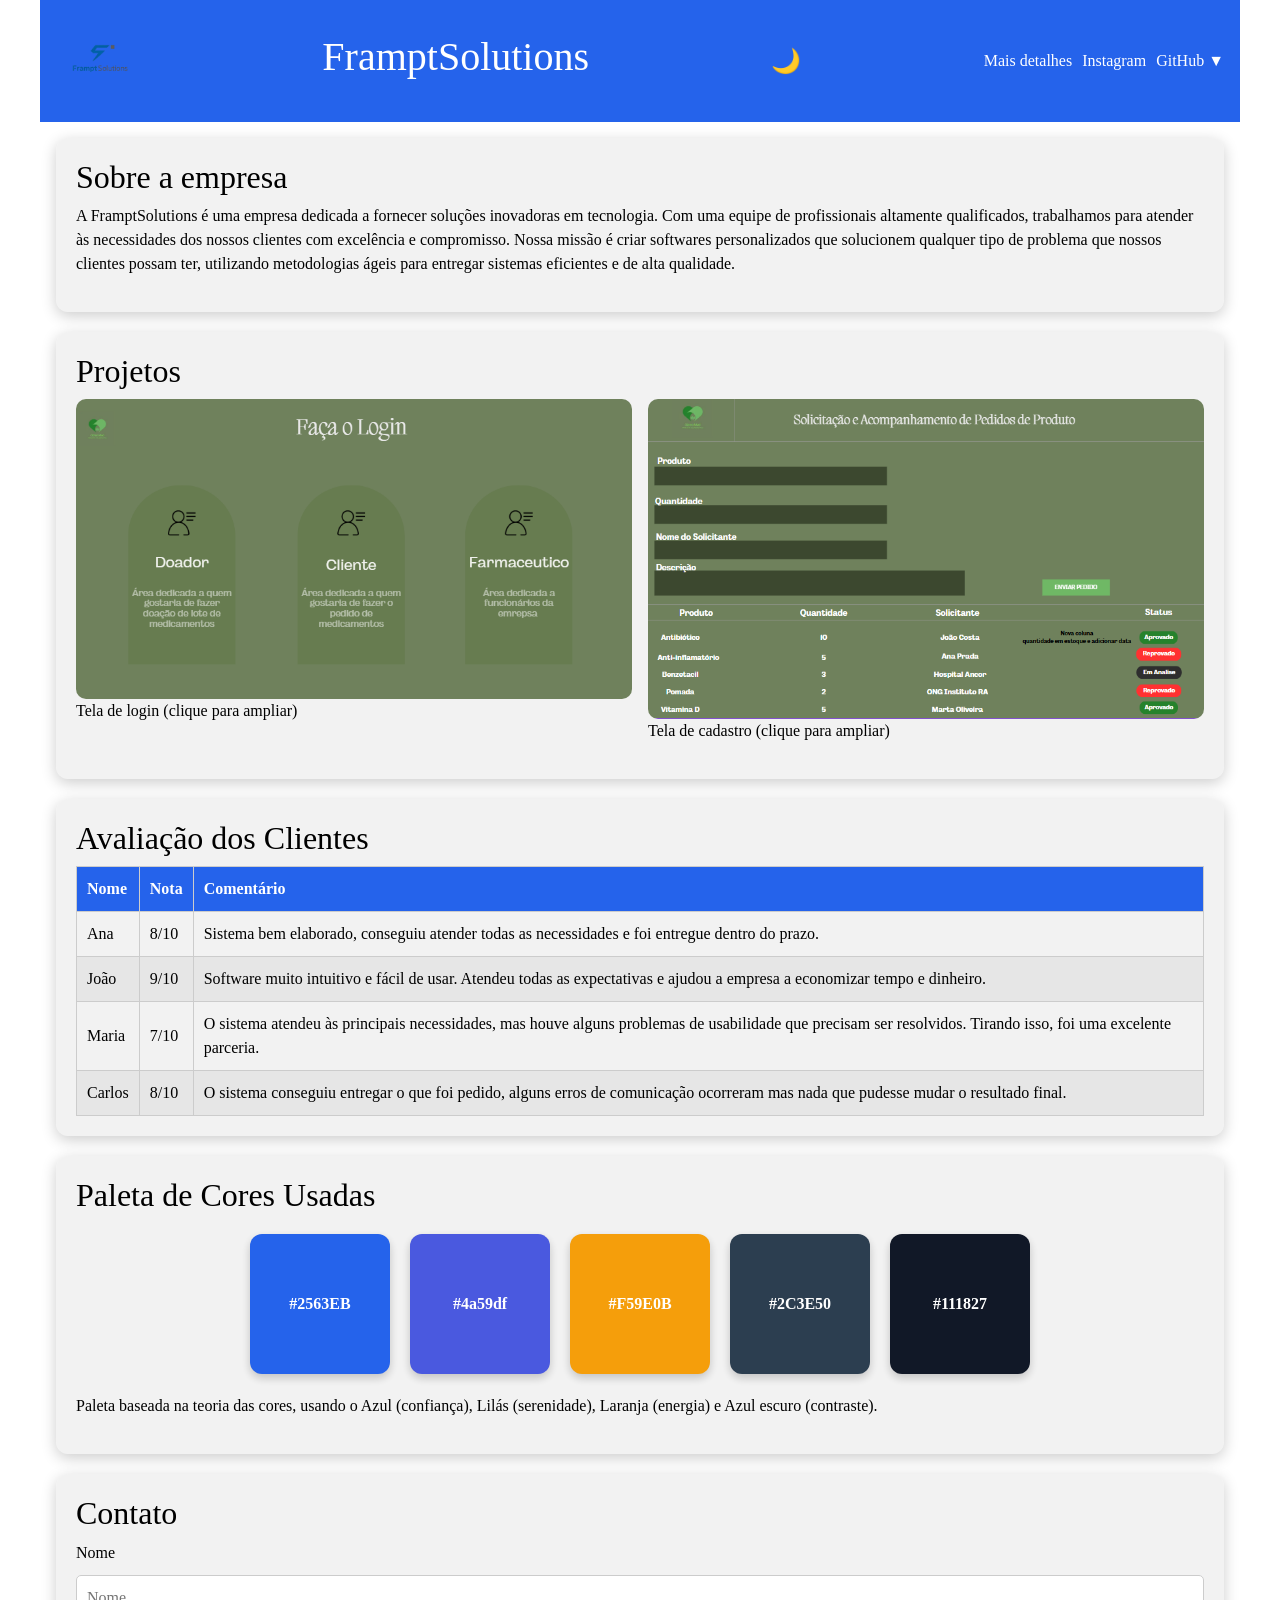
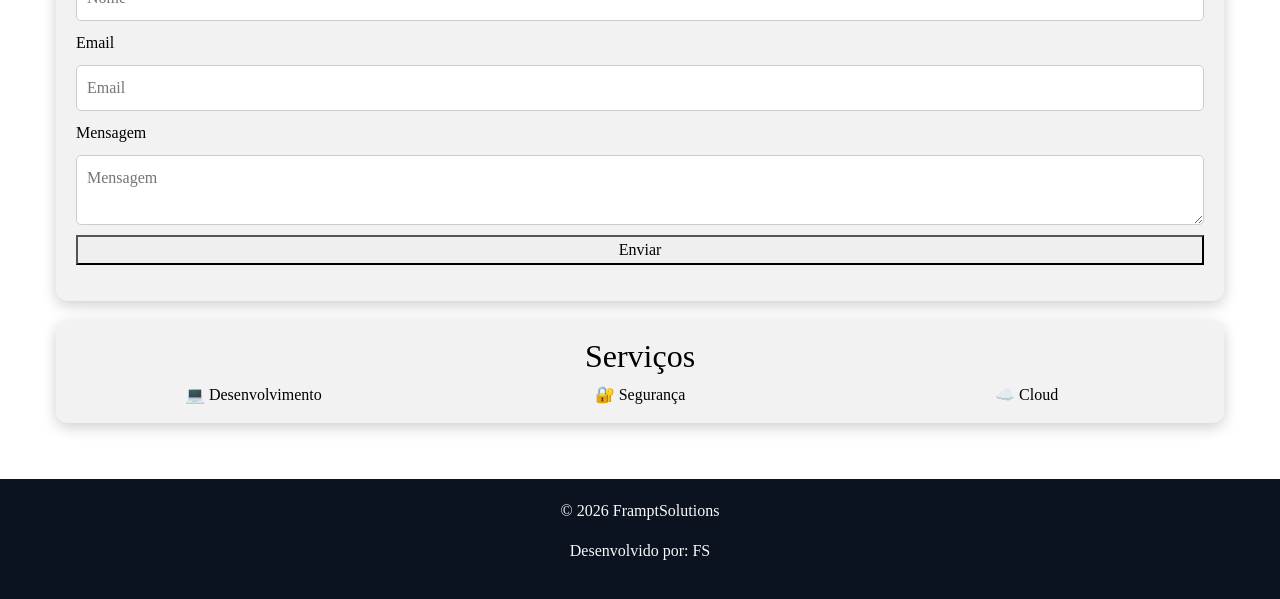
<file: index.html>
<!DOCTYPE html>
<html lang="pt-br">

<head>
    <meta charset="UTF-8">
    <meta name="viewport" content="width=device-width, initial-scale=1.0">
    <title>FramptSolutions</title>

    <link href="https://cdn.jsdelivr.net/npm/bootstrap@5.3.3/dist/css/bootstrap.min.css" rel="stylesheet">
    <link rel="stylesheet" href="css/style.css">
</head>

<body>

    <header class="container">

        <img src="imagem/logo.png" alt="Logo da empresa" class="logo">

        <h1>FramptSolutions</h1>

        <button id="temaBtn" aria-label="Alternar tema">🌙</button>

        <nav>
            <ul class="menu">

                <li>
                    <a href="pagina2.html">Mais detalhes</a>
                </li>

                <li>
                    <a href="https://www.instagram.com/framptsolutions" target="_blank">Instagram</a>
                </li>

                <li class="dropdown">
                    <a href="#" id="btnMenu">GitHub ▼</a>

                    <ul class="submenu" id="submenu">
                        <li><a href="https://github.com/Romeofer" target="_blank">Romeo</a></li>
                        <li><a href="https://github.com/ZiroHeitor" target="_blank">Heitor</a></li>
                        <li><a href="https://github.com/luizetneves" target="_blank">Luiz</a></li>
                        <li><a href="https://github.com/GabrielCairo" target="_blank">Gabriel</a></li>
                    </ul>
                </li>

            </ul>
        </nav>

    </header>

    <main class="container">

        <section>
            <h2>Sobre a empresa</h2>

            <p>
                A FramptSolutions é uma empresa dedicada a fornecer soluções inovadoras em tecnologia. Com uma equipe de
                profissionais altamente qualificados, trabalhamos para atender às necessidades dos nossos clientes com
                excelência e compromisso. Nossa missão é criar softwares personalizados que solucionem qualquer tipo de
                problema que nossos clientes possam ter, utilizando metodologias ágeis para entregar sistemas eficientes
                e de alta qualidade.
            </p>
        </section>

        <section>
            <h2>Projetos</h2>

            <div class="galeria">

                <div class="imagem">
                    <img src="imagem/login.png" alt="Login">
                    <p>Tela de login (clique para ampliar)</p>
                </div>

                <div class="imagem">
                    <img src="imagem/cadastro.png" alt="Cadastro">
                    <p>Tela de cadastro (clique para ampliar)</p>
                </div>

            </div>
        </section>

        <section>
            <h2>Avaliação dos Clientes</h2>

            <table>
                <thead>
                    <tr>
                        <th>Nome</th>
                        <th>Nota</th>
                        <th>Comentário</th>
                    </tr>
                </thead>

                <tbody>
                    <tr>
                        <td>Ana</td>
                        <td>8/10</td>
                        <td>Sistema bem elaborado, conseguiu atender todas as necessidades e foi entregue dentro do prazo.</td>
                    </tr>

                    <tr>
                        <td>João</td>
                        <td>9/10</td>
                        <td>Software muito intuitivo e fácil de usar. Atendeu todas as expectativas e ajudou a empresa a economizar tempo e dinheiro.</td>
                    </tr>

                    <tr>
                        <td>Maria</td>
                        <td>7/10</td>
                        <td>O sistema atendeu às principais necessidades, mas houve alguns problemas de usabilidade que precisam ser resolvidos. Tirando isso, foi uma excelente parceria.</td>
                    </tr>

                    <tr>
                        <td>Carlos</td>
                        <td>8/10</td>
                        <td>O sistema conseguiu entregar o que foi pedido, alguns erros de comunicação ocorreram mas nada que pudesse mudar o resultado final.</td>
                    </tr>
                </tbody>
            </table>
        </section>

        <section>
            <h2>Paleta de Cores Usadas</h2>

            <div class="cores">
                <div class="cor" data-cor="#2563EB">#2563EB</div>
                <div class="cor" data-cor="#4a59df">#4a59df</div>
                <div class="cor" data-cor="#F59E0B">#F59E0B</div>
                <div class="cor" data-cor="#2C3E50">#2C3E50</div>
                <div class="cor" data-cor="#111827">#111827</div>
            </div>

            <p>
                Paleta baseada na teoria das cores, usando o Azul (confiança), Lilás (serenidade), Laranja (energia) e
                Azul escuro (contraste).
            </p>
        </section>

        <section>
            <h2>Contato</h2>

            <form id="formContato">
                <label for="nomeContato">Nome</label>
                <input type="text" id="nomeContato" name="nome" placeholder="Nome" required>

                <label for="emailContato">Email</label>
                <input type="email" id="emailContato" name="email" placeholder="Email" required>

                <label for="mensagemContato">Mensagem</label>
                <textarea id="mensagemContato" name="mensagem" placeholder="Mensagem" required></textarea>

                <button type="submit">Enviar</button>
            </form>

            <p id="msg"></p>
        </section>

        <section class="container">
            <h2 class="text-center">Serviços</h2>

            <div class="row text-center">
                <div class="col-md-4">💻 Desenvolvimento</div>
                <div class="col-md-4">🔐 Segurança</div>
                <div class="col-md-4">☁️ Cloud</div>
            </div>
        </section>

    </main>

    <footer>
        <p>© 2026 FramptSolutions</p>
        <p>Desenvolvido por: FS</p>
    </footer>

    <div id="modal" class="modal">
        <img id="imagemGrande" alt="Imagem ampliada">
    </div>

    <script src="js/script.js"></script>

</body>

</html>
</file>
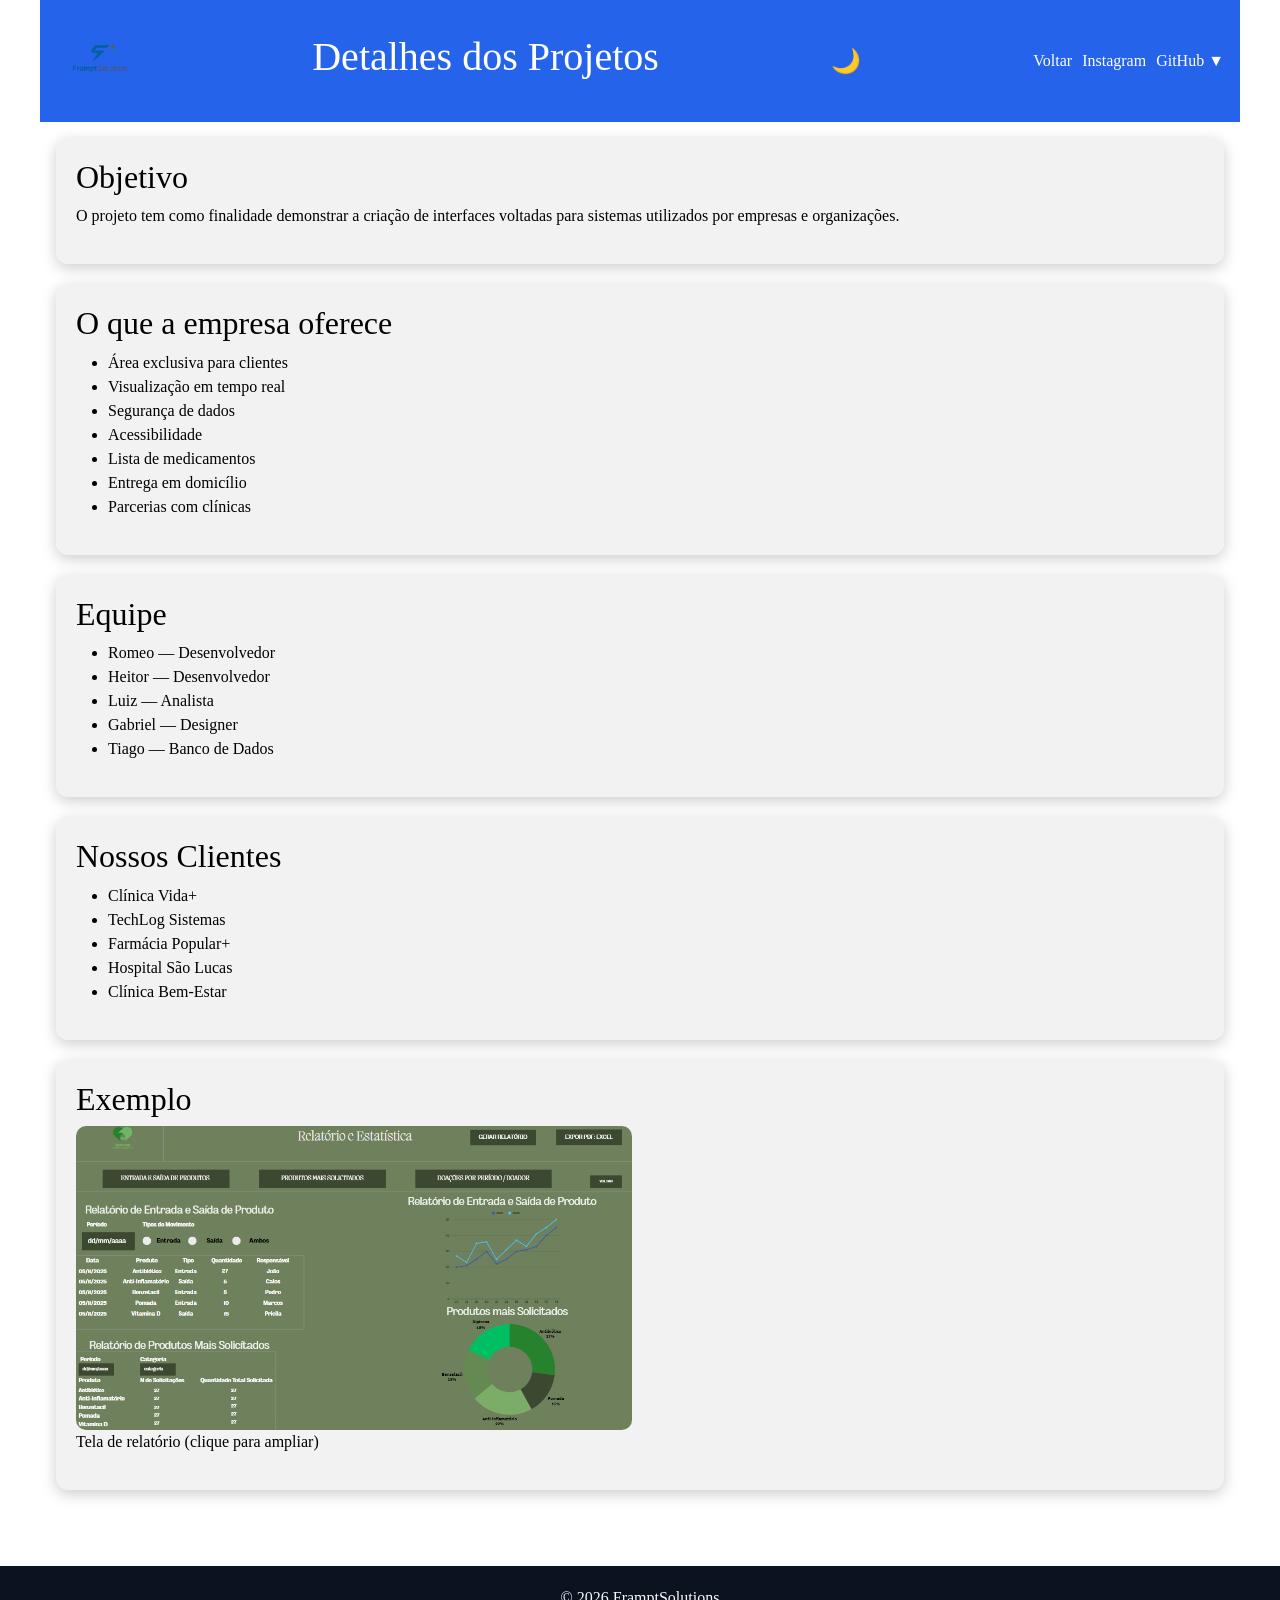
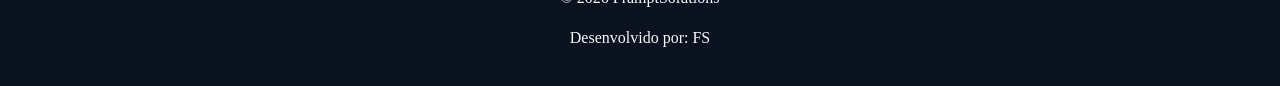
<file: pagina2.html>
<!DOCTYPE html>
<html lang="pt-br">

<head>
    <meta charset="UTF-8">
    <meta name="viewport" content="width=device-width, initial-scale=1.0">
    <title>Detalhes</title>

    <link href="https://cdn.jsdelivr.net/npm/bootstrap@5.3.3/dist/css/bootstrap.min.css" rel="stylesheet">
    <link rel="stylesheet" href="css/style.css">
</head>

<body>

    <header class="container">

        <img src="imagem/logo.png" alt="Logo da empresa" class="logo">

        <h1>Detalhes dos Projetos</h1>

        <button id="temaBtn" aria-label="Alternar tema">🌙</button>

        <nav>
            <ul class="menu">
                <li>
                    <a href="index.html">Voltar</a>
                </li>

                <li>
                    <a href="https://www.instagram.com/framptsolutions" target="_blank">Instagram</a>
                </li>

                <li class="dropdown">
                    <a href="#" id="btnMenu">GitHub ▼</a>

                    <ul class="submenu" id="submenu">
                        <li><a href="https://github.com/Romeofer" target="_blank">Romeo</a></li>
                        <li><a href="https://github.com/ZiroHeitor" target="_blank">Heitor</a></li>
                        <li><a href="https://github.com/luizetneves" target="_blank">Luiz</a></li>
                        <li><a href="https://github.com/GabrielCairo" target="_blank">Gabriel</a></li>
                    </ul>
                </li>
            </ul>
        </nav>

    </header>

    <main class="container">

        <section>
            <h2>Objetivo</h2>

            <p>
                O projeto tem como finalidade demonstrar a criação de interfaces voltadas para sistemas utilizados por
                empresas e organizações.
            </p>
        </section>

        <section>
            <h2>O que a empresa oferece</h2>

            <ul>
                <li>Área exclusiva para clientes</li>
                <li>Visualização em tempo real</li>
                <li>Segurança de dados</li>
                <li>Acessibilidade</li>
                <li>Lista de medicamentos</li>
                <li>Entrega em domicílio</li>
                <li>Parcerias com clínicas</li>
            </ul>
        </section>

        <section>
            <h2>Equipe</h2>

            <ul>
                <li>Romeo — Desenvolvedor</li>
                <li>Heitor — Desenvolvedor</li>
                <li>Luiz — Analista</li>
                <li>Gabriel — Designer</li>
                <li>Tiago — Banco de Dados</li>
            </ul>
        </section>

        <section>
            <h2>Nossos Clientes</h2>

            <ul>
                <li>Clínica Vida+</li>
                <li>TechLog Sistemas</li>
                <li>Farmácia Popular+</li>
                <li>Hospital São Lucas</li>
                <li>Clínica Bem-Estar</li>
            </ul>
        </section>

        <section>
            <h2>Exemplo</h2>

            <div class="galeria">
                <div class="imagem">
                    <img src="imagem/relatorio.PNG" alt="Relatório">
                    <p>Tela de relatório (clique para ampliar)</p>
                </div>
            </div>
        </section>

    </main>

    <footer>
        <p>© 2026 FramptSolutions</p>
        <p>Desenvolvido por: FS</p>
    </footer>

    <div id="modal" class="modal">
        <img id="imagemGrande" alt="Imagem ampliada">
    </div>

    <script src="js/script.js"></script>

</body>

</html>
</file>
<file: css/style.css>
/* VARIÁVEIS GLOBAIS */
:root {
    --cor-primaria: #2563EB;
    --cor-destaque: #F59E0B;

    --fundo: #ffffff;
    --texto: #000000;

    --header-bg: #2563EB;
    --footer-bg: #0b1220;
    --footer-texto: #F9FAFB;
    --dropdown-bg: #1f2937;
    --table-header-bg: var(--cor-primaria);
    --table-header-text: #fff;
    --card-bg: rgba(0, 0, 0, 0.05);
}

/* TEMA ESCURO */
body.dark {
    --fundo: #111827;
    --texto: #F9FAFB;

    --header-bg: #2563EB;
    --footer-bg: #2563EB;
    --footer-texto: #ffffff;
    --dropdown-bg: #2563EB;
    --table-header-bg: #2563EB;
    --table-header-text: #ffffff;
    --card-bg: rgba(255, 255, 255, 0.05);
}

/* BASE */
body {
    background: var(--fundo);
    color: var(--texto);
    font-family: 'Times New Roman', Times, serif;
    margin: 0;
}

/* CONTAINER */
.container {
    max-width: 1200px;
    margin: auto;
    padding: 1rem;
}

/* HEADER */
header {
    display: flex;
    flex-direction: column;
    align-items: center;
    gap: 1rem;

    position: sticky;
    top: 0;
    z-index: 1000;

    background: var(--header-bg);
    backdrop-filter: blur(10px);

    color: #fff;
    transition: 0.3s;
    padding: 1rem;
}

/* LOGO */
.logo {
    width: 90px;
    height: auto;
}

/* FORM */
form {
    display: flex;
    flex-direction: column;
    gap: 10px;
}

input,
textarea {
    padding: 10px;
    border-radius: 5px;
    border: 1px solid #ccc;
    font-family: inherit;
}

/* MENU */
.menu {
    list-style: none;
    padding: 0;
    display: flex;
    flex-direction: column;
    gap: 10px;
    margin: 0;
}

.menu a {
    color: #fff;
    text-decoration: none;
    transition: 0.3s;
}

.menu a:hover {
    color: var(--cor-destaque);
    text-decoration: underline;
}

/* LINKS GERAIS */
a {
    color: var(--cor-destaque);
    text-decoration: none;
    transition: 0.3s;
}

a:hover {
    text-decoration: underline;
}

/* DROPDOWN */
.dropdown {
    position: relative;
}

.submenu {
    display: none;
    position: absolute;
    background: var(--dropdown-bg);
    list-style: none;
    padding: 10px;
    margin: 0;
    border-radius: 5px;
    z-index: 100;
}

.submenu li {
    margin: 5px 0;
}

.submenu a {
    color: #fff;
    text-decoration: none;
}

.submenu a:hover {
    text-decoration: underline;
}

/* GALERIA */
.galeria {
    display: grid;
    grid-template-columns: 1fr;
    gap: 1rem;
}

.imagem img {
    width: 100%;
    border-radius: 10px;
    cursor: pointer;
    transition: 0.3s;
}

.imagem img:hover {
    box-shadow: 0 4px 15px var(--cor-destaque);
}

/* TABELA */
table {
    width: 100%;
    border-collapse: collapse;
}

th {
    background: var(--table-header-bg);
    color: var(--table-header-text);
}

td,
th {
    padding: 10px;
    border: 1px solid #ccc;
}

/* TEMA CLARO: linhas pares levemente escuras */
tr:nth-child(even) {
    background: rgba(0, 0, 0, 0.05);
}

/* TEMA ESCURO: linhas pares levemente claras */
body.dark tr:nth-child(even) {
    background: rgba(255, 255, 255, 0.05);
}

tr:hover {
    background: rgba(245, 158, 11, 0.2);
    transition: 0.3s;
}

/* MODAL */
.modal {
    display: none;
    position: fixed;
    top: 0;
    left: 0;
    width: 100%;
    height: 100%;
    z-index: 9999;
    background: rgba(0, 0, 0, 0.8);
    justify-content: center;
    align-items: center;
}

.modal img {
    max-width: 90%;
    border-radius: 8px;
}

/* FOOTER */
footer {
    margin-top: 40px;
    padding: 20px;
    background: var(--footer-bg);
    color: var(--footer-texto);
    text-align: center;
}

/* ANIMAÇÕES */
section {
    opacity: 0;
    transform: translateY(20px);
    animation: aparecer 0.8s forwards;
}

@keyframes aparecer {
    to {
        opacity: 1;
        transform: translateY(0);
    }
}

/* CARD */
section {
    background: var(--card-bg);
    padding: 20px;
    border-radius: 12px;
    margin-bottom: 20px;
    box-shadow: 0 4px 15px rgba(0, 0, 0, 0.2);
}

/* BOTÃO TEMA */
#temaBtn {
    font-size: 1.5rem;
    background: none;
    border: none;
    cursor: pointer;
    transition: transform 0.3s;
}

#temaBtn:active {
    transform: rotate(180deg);
}

/* CORES */
.cores {
    display: flex;
    flex-wrap: wrap;
    justify-content: center;
    gap: 20px;
    margin: 20px;
}

.cor {
    width: 140px;
    height: 140px;
    position: relative;
    display: flex;
    align-items: center;
    justify-content: center;
    color: #fff;
    font-weight: bold;
    border-radius: 12px;
    cursor: pointer;
    transition: 0.3s;
    box-shadow: 0 4px 10px rgba(0, 0, 0, 0.2);
}

.cor:hover {
    transform: translateY(-5px);
    box-shadow: 0 8px 20px rgba(0, 0, 0, 0.4);
}

.cor::after {
    content: "Clique para copiar";
    position: absolute;
    background: #000;
    color: #fff;
    padding: 5px 10px;
    font-size: 12px;
    border-radius: 5px;
    opacity: 0;
    transform: translateY(10px);
    transition: 0.3s;
    bottom: 10px;
}

.cor:hover::after {
    opacity: 1;
    transform: translateY(0);
}

/* AJAX INFO */
#ajaxInfo {
    background: var(--card-bg);
    border-left: 4px solid var(--cor-primaria);
    padding: 10px 15px;
    margin: 10px 1rem;
    border-radius: 5px;
    font-size: 0.9rem;
    color: var(--texto);
}

/* =========================
   BREAKPOINTS
========================= */

/* 480px */
@media (min-width: 480px) {
    .menu {
        flex-direction: row;
    }
}

/* 768px */
@media (min-width: 768px) {
    .galeria {
        grid-template-columns: 1fr 1fr;
    }
}

/* 1024px */
@media (min-width: 1024px) {
    header {
        flex-direction: row;
        justify-content: space-between;
    }
}

/* 1200px */
@media (min-width: 1200px) {
    .container {
        max-width: 1200px;
        margin: auto;
    }
}
</file>
